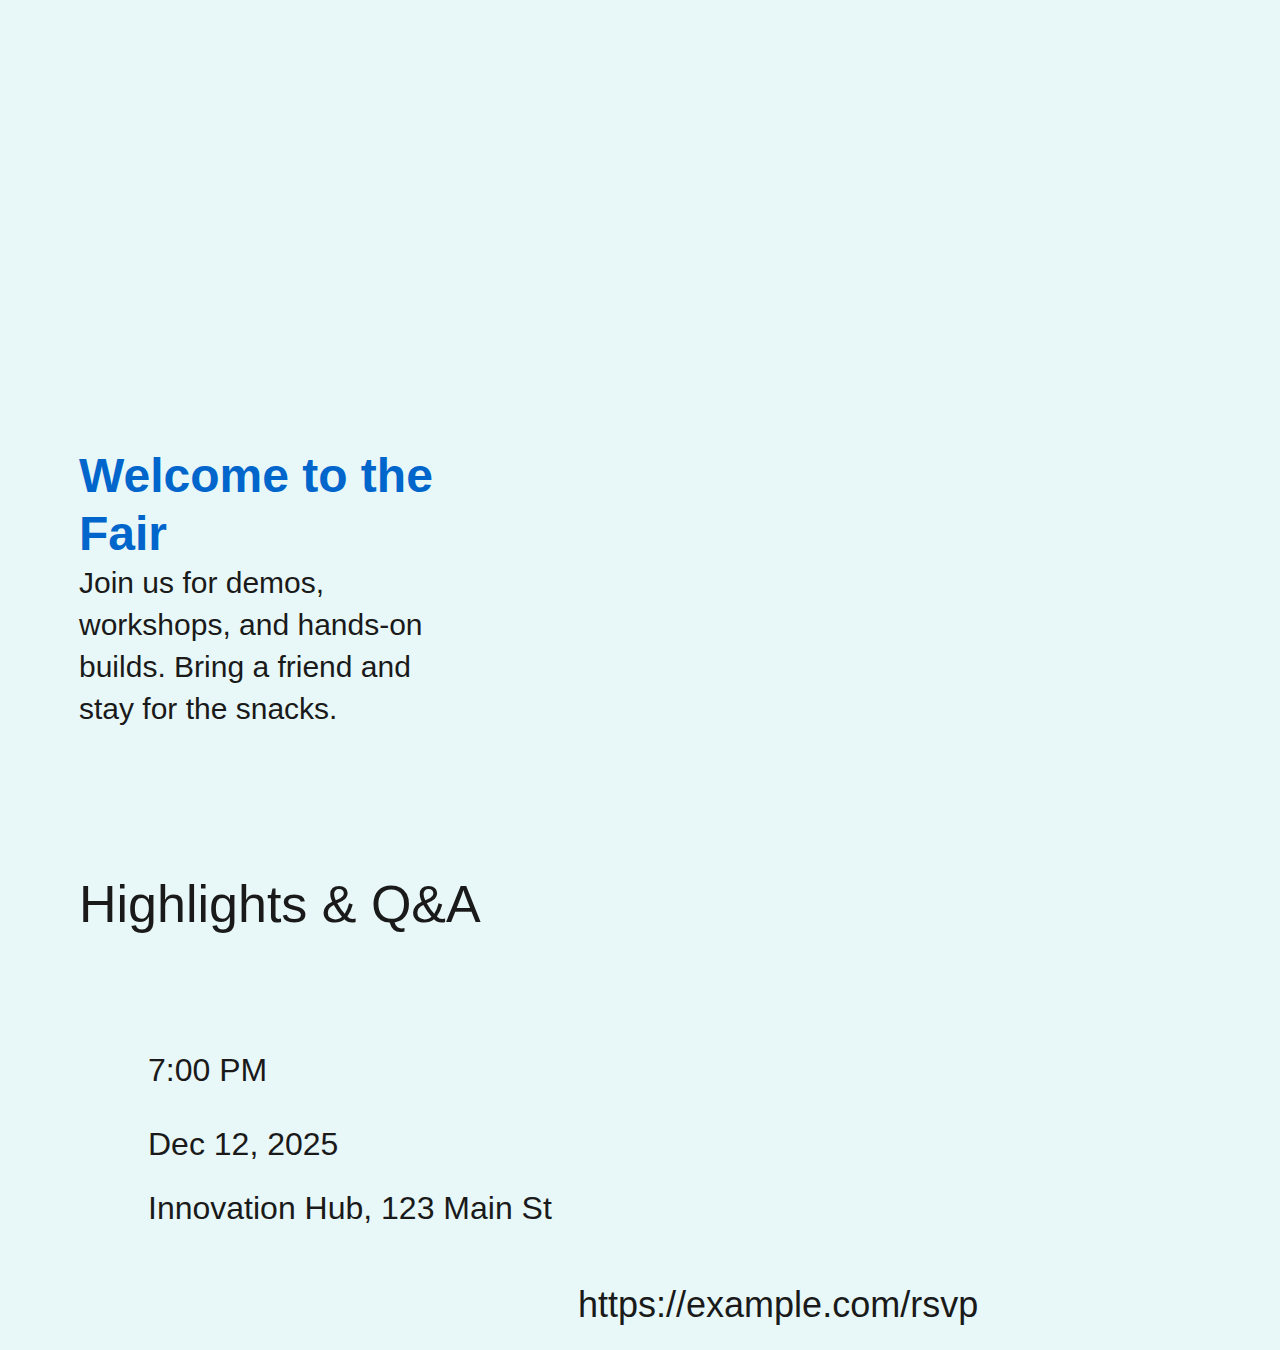
<file: test/output/GeneralOsvaldo_rendered.html>
<!doctype html>
<html>
  <head>
    <meta charset='utf-8' />
    <style>
      @page { size: 1080px 1350px; margin: 0; }
      html, body {
        margin: 0;
        padding: 0;
        width: 1080px;
        height: 1350px;
        overflow: hidden;
        background-image: url('file:///Users/eric/proj/league/infrastructure/flyer-template/test/examples/GeneralOsvaldo_template.png');
        background-size: 1080px 1350px;
        background-repeat: no-repeat;
        position: relative;
      }
      #container {
        position: relative;
        width: 1080px;
        height: 1350px;
      }
      /* Size-based font scaling for regions */
      .region {
        line-height: 1.2;
        display: flex;
        flex-direction: column;
        align-items: flex-start;
        justify-content: flex-start;
        padding: 8px;
        box-sizing: border-box;
        overflow: hidden;
        text-align: left;
      }
      .region.xs { font-size: 32px; }
      .region.sm { font-size: 52px; }
      .region.md { font-size: 72px; }
      .region.lg { font-size: 90px; }
      /* Specific tuning: URL regions often need smaller base size */
      .region.url { font-size: 36px; word-wrap: break-word; overflow-wrap: anywhere; text-align: center; }
      .region.qr_code { display: flex; align-items: center; justify-content: center; padding: 0; }
      .region.qr_code img { width: 90%; height: 90%; object-fit: contain; }
      /* Prevent text overflow and force text wrapping */
      .region h2, .region p, .region div, .region a { 
        overflow-wrap: break-word;
        word-wrap: break-word;
        word-break: break-word;
        hyphens: auto;
        margin: 0;
        max-width: 100%;
      }
      /* Stylesheet for flyer content */

html {
  background-color: rgb(232, 248, 248) !important;
}

body {
  font-family: 'Arial', 'Helvetica', sans-serif;
  background-color: rgb(232, 248, 248) !important;
  color: #1a1a1a;
  margin: 0;
  padding: 0;
  font-size: 80px;
}

h2 {
  font-size: 48px;
  font-weight: bold;
  margin: 0 0 16px 0;
  color: #0066cc;
  line-height: 1.2;
}

p {
  font-size: 30px;
  margin: 0;
  line-height: 1.4;
  font-weight: 500;
}

/* Main content region styling */
#flyte-content {
  padding: 20px;
  background-color: rgb(232, 248, 248) !important;
  width: 100%;
  height: 100%;
  box-sizing: border-box;
}

    </style>
  </head>
  <body>
    <div id="container">
      
        <div id="content" class="region md content" style="position: absolute; left: 71px; top: 439px; width: 390px; height: 408px; overflow: hidden;">
      <h2>Welcome to the Fair</h2><p>Join us for demos, workshops, and hands-on builds. Bring a friend and stay for the snacks.</p>
    </div>
    

        <div id="content2" class="region sm content2" style="position: absolute; left: 71px; top: 865px; width: 576px; height: 161px; overflow: hidden;">
      Highlights & Q&A
    </div>
    

        <div id="time" class="region xs time" style="position: absolute; left: 140px; top: 1043px; width: 507px; height: 50px; overflow: hidden;">
      7:00 PM
    </div>
    

        <div id="date" class="region xs date" style="position: absolute; left: 140px; top: 1117px; width: 507px; height: 49px; overflow: hidden;">
      Dec 12, 2025
    </div>
    

        <div id="place" class="region xs place" style="position: absolute; left: 140px; top: 1181px; width: 507px; height: 50px; overflow: hidden;">
      Innovation Hub, 123 Main St
    </div>
    

        <div id="url" class="region xs url" style="position: absolute; left: 570px; top: 1275px; width: 466px; height: 50px; overflow: hidden;">
      https://example.com/rsvp
    </div>
    
    </div>
  </body>
</html>
</file>
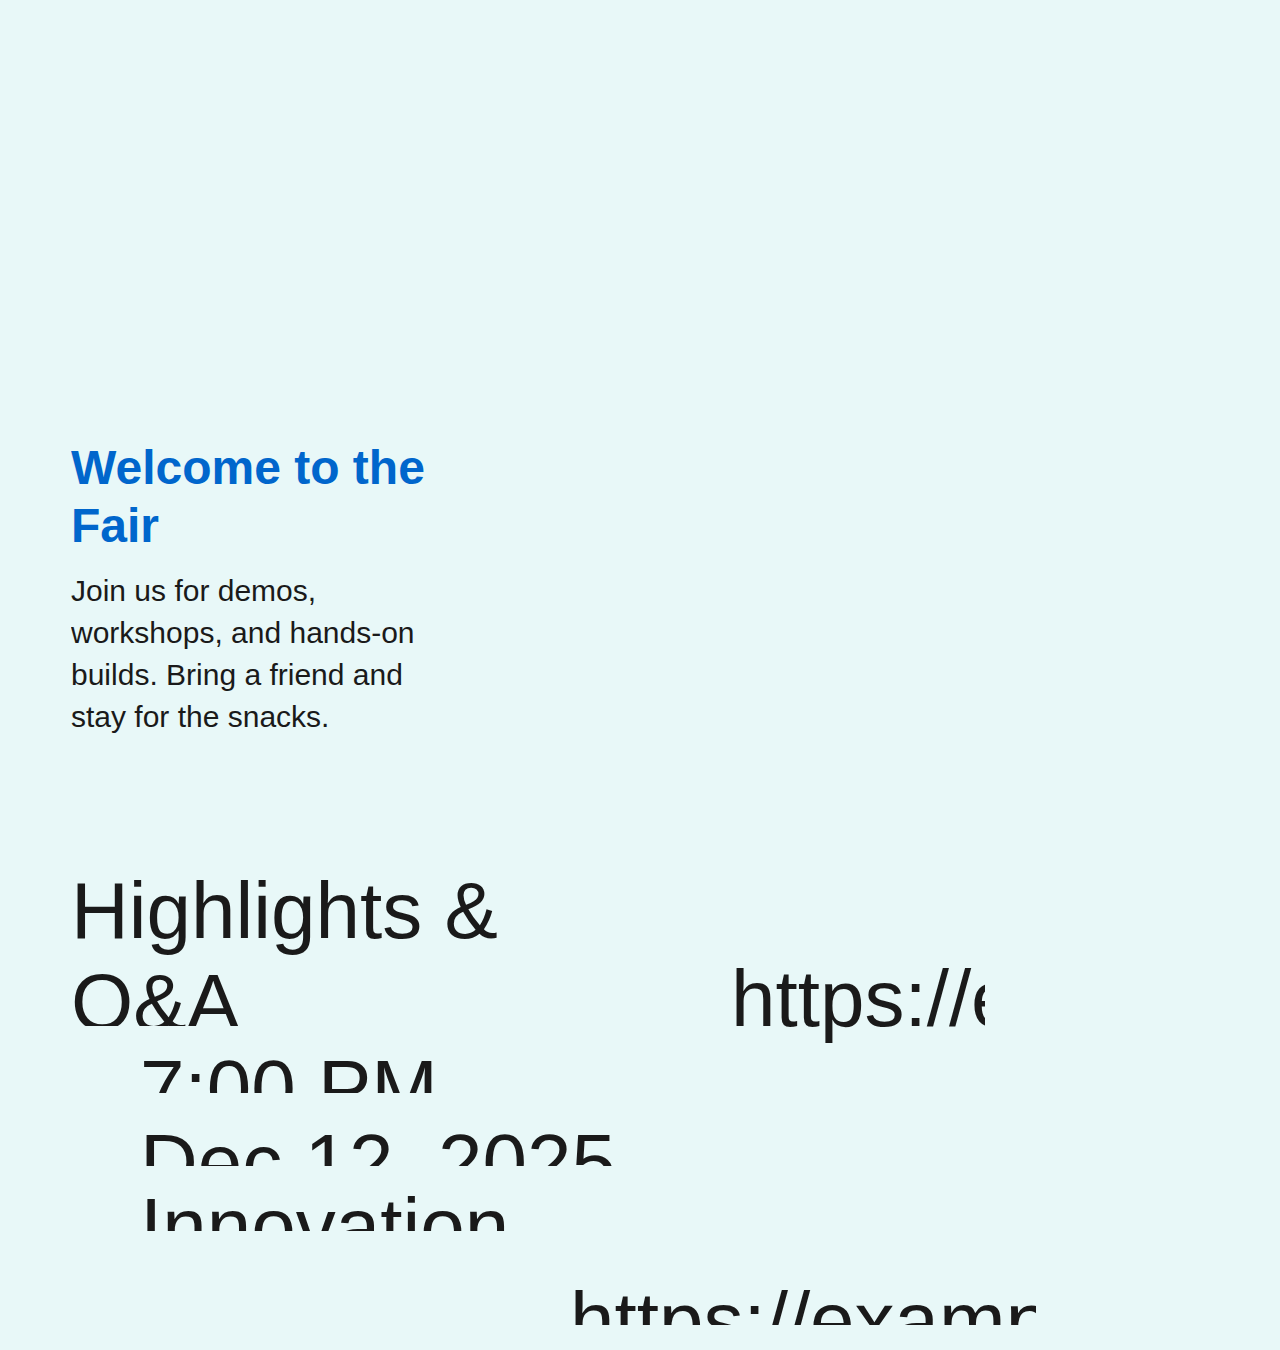
<file: test/output/GeneralOsvaldoQRC_rendered.html>
<!doctype html>
<html>
  <head>
    <meta charset='utf-8' />
    <style>
      @page { size: 1080px 1350px; margin: 0; }
      html, body {
        margin: 0;
        padding: 0;
        width: 1080px;
        height: 1350px;
        overflow: hidden;
        background-image: url('file:///Users/eric/proj/league/infrastructure/flyer-template/test/examples/GeneralOsvaldoQRC_template.png');
        background-size: 1080px 1350px;
        background-repeat: no-repeat;
        position: relative;
      }
      #container {
        position: relative;
        width: 1080px;
        height: 1350px;
      }
      /* Stylesheet for flyer content */

html {
  background-color: rgb(232, 248, 248) !important;
}

body {
  font-family: 'Arial', 'Helvetica', sans-serif;
  background-color: rgb(232, 248, 248) !important;
  color: #1a1a1a;
  margin: 0;
  padding: 0;
  font-size: 80px;
}

h2 {
  font-size: 48px;
  font-weight: bold;
  margin: 0 0 16px 0;
  color: #0066cc;
  line-height: 1.2;
}

p {
  font-size: 30px;
  margin: 0;
  line-height: 1.4;
  font-weight: 500;
}

/* Main content region styling */
#flyte-content {
  padding: 20px;
  background-color: rgb(232, 248, 248) !important;
  width: 100%;
  height: 100%;
  box-sizing: border-box;
}

    </style>
  </head>
  <body>
    <div id="container">
      
    <div style="position: absolute; left: 71px; top: 439px; width: 390px; height: 408px; overflow: hidden;">
      <h2>Welcome to the Fair</h2><p>Join us for demos, workshops, and hands-on builds. Bring a friend and stay for the snacks.</p>
    </div>
    

    <div style="position: absolute; left: 71px; top: 865px; width: 576px; height: 161px; overflow: hidden;">
      Highlights & Q&A
    </div>
    

    <div style="position: absolute; left: 731px; top: 953px; width: 254px; height: 253px; overflow: hidden;">
      https://example.com/register
    </div>
    

    <div style="position: absolute; left: 140px; top: 1043px; width: 507px; height: 50px; overflow: hidden;">
      7:00 PM
    </div>
    

    <div style="position: absolute; left: 140px; top: 1117px; width: 507px; height: 49px; overflow: hidden;">
      Dec 12, 2025
    </div>
    

    <div style="position: absolute; left: 140px; top: 1181px; width: 507px; height: 50px; overflow: hidden;">
      Innovation Hub, 123 Main St
    </div>
    

    <div style="position: absolute; left: 570px; top: 1275px; width: 466px; height: 50px; overflow: hidden;">
      https://example.com/rsvp
    </div>
    
    </div>
  </body>
</html>
</file>
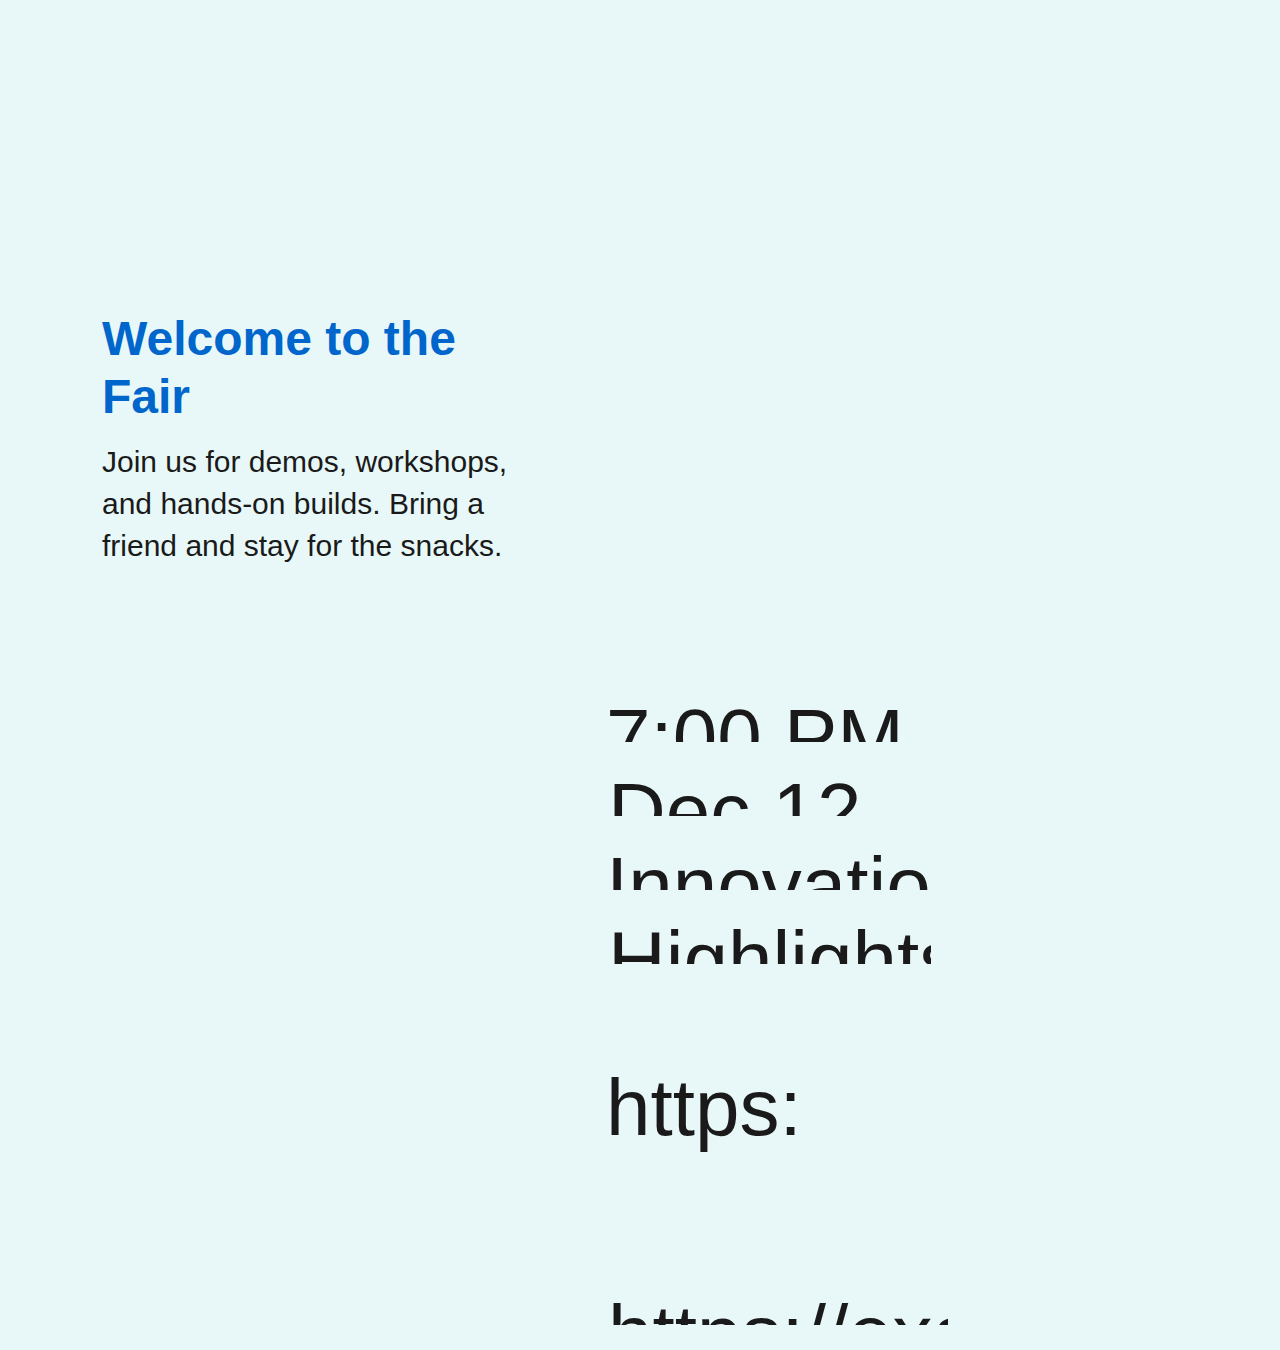
<file: test/output/GeneralTech_rendered.html>
<!doctype html>
<html>
  <head>
    <meta charset='utf-8' />
    <style>
      @page { size: 1080px 1350px; margin: 0; }
      html, body {
        margin: 0;
        padding: 0;
        width: 1080px;
        height: 1350px;
        overflow: hidden;
        background-image: url('file:///Users/eric/proj/league/infrastructure/flyer-template/test/examples/GeneralTech_template.png');
        background-size: 1080px 1350px;
        background-repeat: no-repeat;
        position: relative;
      }
      #container {
        position: relative;
        width: 1080px;
        height: 1350px;
      }
      /* Stylesheet for flyer content */

html {
  background-color: rgb(232, 248, 248) !important;
}

body {
  font-family: 'Arial', 'Helvetica', sans-serif;
  background-color: rgb(232, 248, 248) !important;
  color: #1a1a1a;
  margin: 0;
  padding: 0;
  font-size: 80px;
}

h2 {
  font-size: 48px;
  font-weight: bold;
  margin: 0 0 16px 0;
  color: #0066cc;
  line-height: 1.2;
}

p {
  font-size: 30px;
  margin: 0;
  line-height: 1.4;
  font-weight: 500;
}

/* Main content region styling */
#flyte-content {
  padding: 20px;
  background-color: rgb(232, 248, 248) !important;
  width: 100%;
  height: 100%;
  box-sizing: border-box;
}

    </style>
  </head>
  <body>
    <div id="container">
      
    <div style="position: absolute; left: 102px; top: 310px; width: 448px; height: 432px; overflow: hidden;">
      <h2>Welcome to the Fair</h2><p>Join us for demos, workshops, and hands-on builds. Bring a friend and stay for the snacks.</p>
    </div>
    

    <div style="position: absolute; left: 606px; top: 692px; width: 323px; height: 50px; overflow: hidden;">
      7:00 PM
    </div>
    

    <div style="position: absolute; left: 608px; top: 766px; width: 323px; height: 50px; overflow: hidden;">
      Dec 12, 2025
    </div>
    

    <div style="position: absolute; left: 606px; top: 840px; width: 323px; height: 50px; overflow: hidden;">
      Innovation Hub, 123 Main St
    </div>
    

    <div style="position: absolute; left: 608px; top: 914px; width: 323px; height: 50px; overflow: hidden;">
      Highlights & Q&A
    </div>
    

    <div style="position: absolute; left: 606px; top: 1062px; width: 191px; height: 190px; overflow: hidden;">
      https://example.com/register
    </div>
    

    <div style="position: absolute; left: 608px; top: 1288px; width: 340px; height: 37px; overflow: hidden;">
      https://example.com/rsvp
    </div>
    
    </div>
  </body>
</html>
</file>
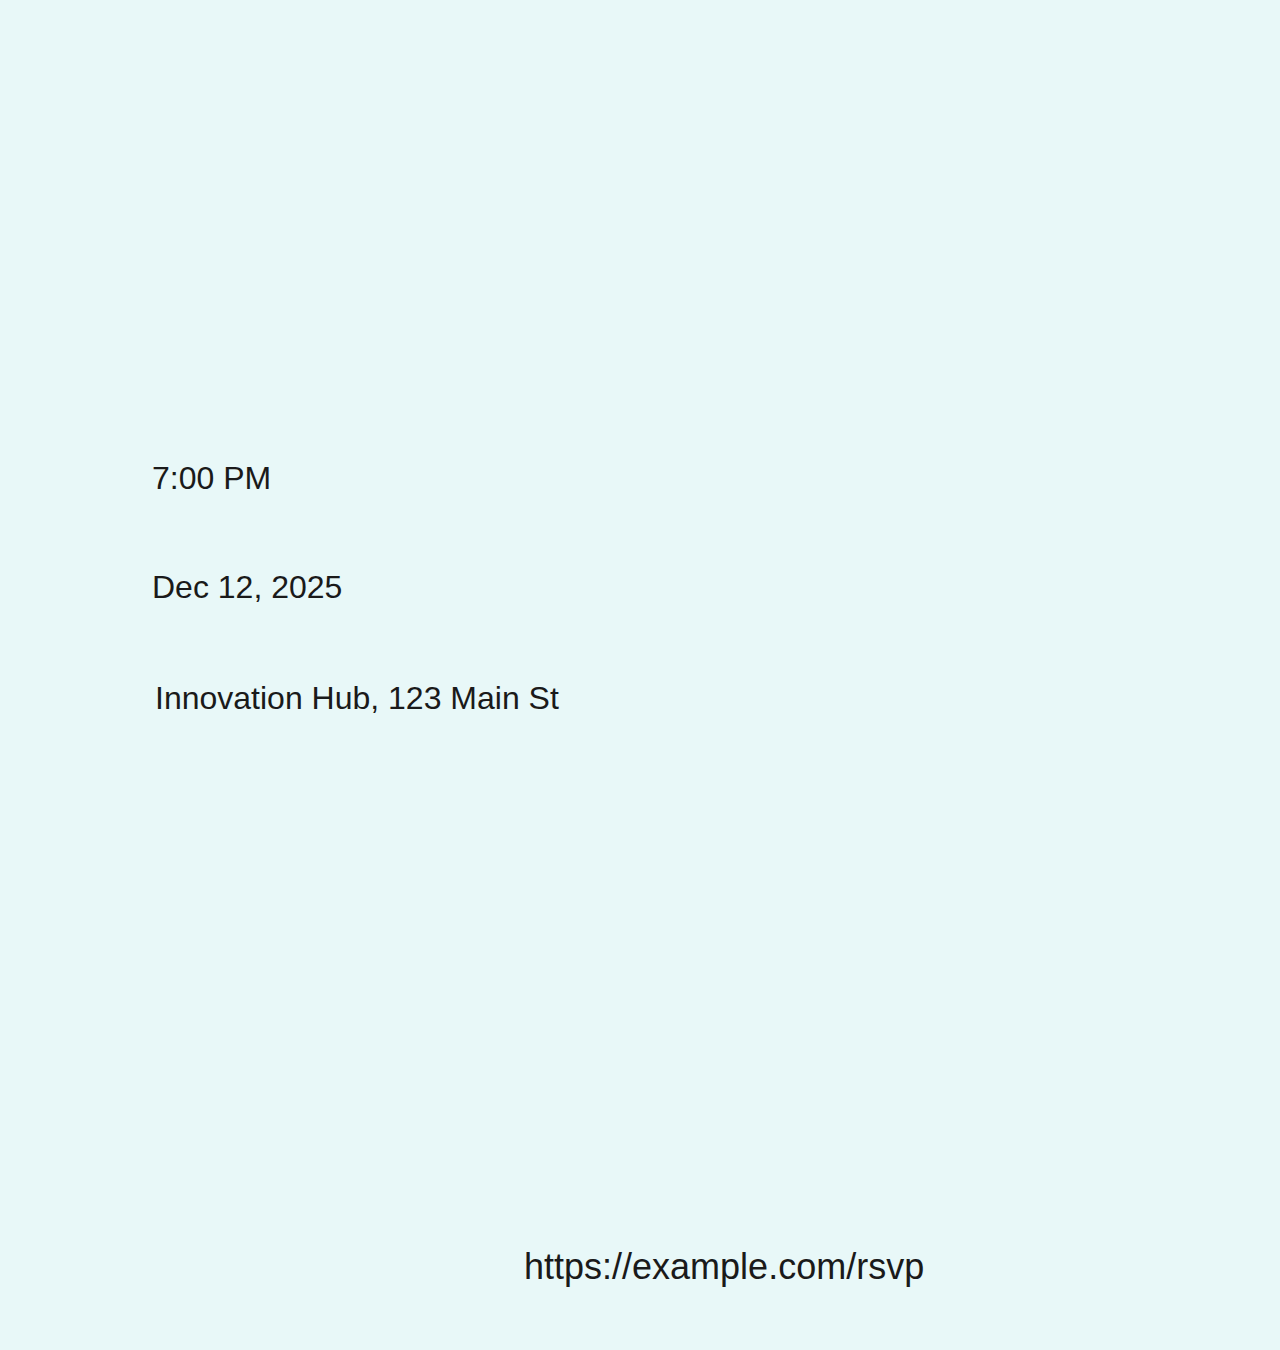
<file: test/output/LicenseToCode_rendered.html>
<!doctype html>
<html>
  <head>
    <meta charset='utf-8' />
    <style>
      @page { size: 1080px 1350px; margin: 0; }
      html, body {
        margin: 0;
        padding: 0;
        width: 1080px;
        height: 1350px;
        overflow: hidden;
        background-image: url('file:///Users/eric/proj/league/infrastructure/flyer-template/test/examples/LicenseToCode_template.png');
        background-size: 1080px 1350px;
        background-repeat: no-repeat;
        position: relative;
      }
      #container {
        position: relative;
        width: 1080px;
        height: 1350px;
      }
      /* Size-based font scaling for regions */
      .region {
        line-height: 1.2;
        display: flex;
        flex-direction: column;
        align-items: flex-start;
        justify-content: flex-start;
        padding: 8px;
        box-sizing: border-box;
        overflow: hidden;
        text-align: left;
      }
      .region.xs { font-size: 32px; }
      .region.sm { font-size: 52px; }
      .region.md { font-size: 72px; }
      .region.lg { font-size: 90px; }
      /* Specific tuning: URL regions often need smaller base size */
      .region.url { font-size: 36px; word-wrap: break-word; overflow-wrap: anywhere; text-align: center; }
      .region.qr_code { display: flex; align-items: center; justify-content: center; padding: 0; }
      .region.qr_code img { width: 90%; height: 90%; object-fit: contain; }
      /* Prevent text overflow and force text wrapping */
      .region h2, .region p, .region div, .region a { 
        overflow-wrap: break-word;
        word-wrap: break-word;
        word-break: break-word;
        hyphens: auto;
        margin: 0;
        max-width: 100%;
      }
      /* Stylesheet for flyer content */

html {
  background-color: rgb(232, 248, 248) !important;
}

body {
  font-family: 'Arial', 'Helvetica', sans-serif;
  background-color: rgb(232, 248, 248) !important;
  color: #1a1a1a;
  margin: 0;
  padding: 0;
  font-size: 80px;
}

h2 {
  font-size: 48px;
  font-weight: bold;
  margin: 0 0 16px 0;
  color: #0066cc;
  line-height: 1.2;
}

p {
  font-size: 30px;
  margin: 0;
  line-height: 1.4;
  font-weight: 500;
}

/* Main content region styling */
#flyte-content {
  padding: 20px;
  background-color: rgb(232, 248, 248) !important;
  width: 100%;
  height: 100%;
  box-sizing: border-box;
}

    </style>
  </head>
  <body>
    <div id="container">
      
        <div id="time" class="region xs time" style="position: absolute; left: 144px; top: 451px; width: 486px; height: 93px; overflow: hidden;">
      7:00 PM
    </div>
    

        <div id="date" class="region xs date" style="position: absolute; left: 144px; top: 560px; width: 486px; height: 92px; overflow: hidden;">
      Dec 12, 2025
    </div>
    

        <div id="place" class="region xs place" style="position: absolute; left: 147px; top: 671px; width: 486px; height: 93px; overflow: hidden;">
      Innovation Hub, 123 Main St
    </div>
    

        <div id="url" class="region sm url" style="position: absolute; left: 516px; top: 1237px; width: 544px; height: 93px; overflow: hidden;">
      https://example.com/rsvp
    </div>
    
    </div>
  </body>
</html>
</file>
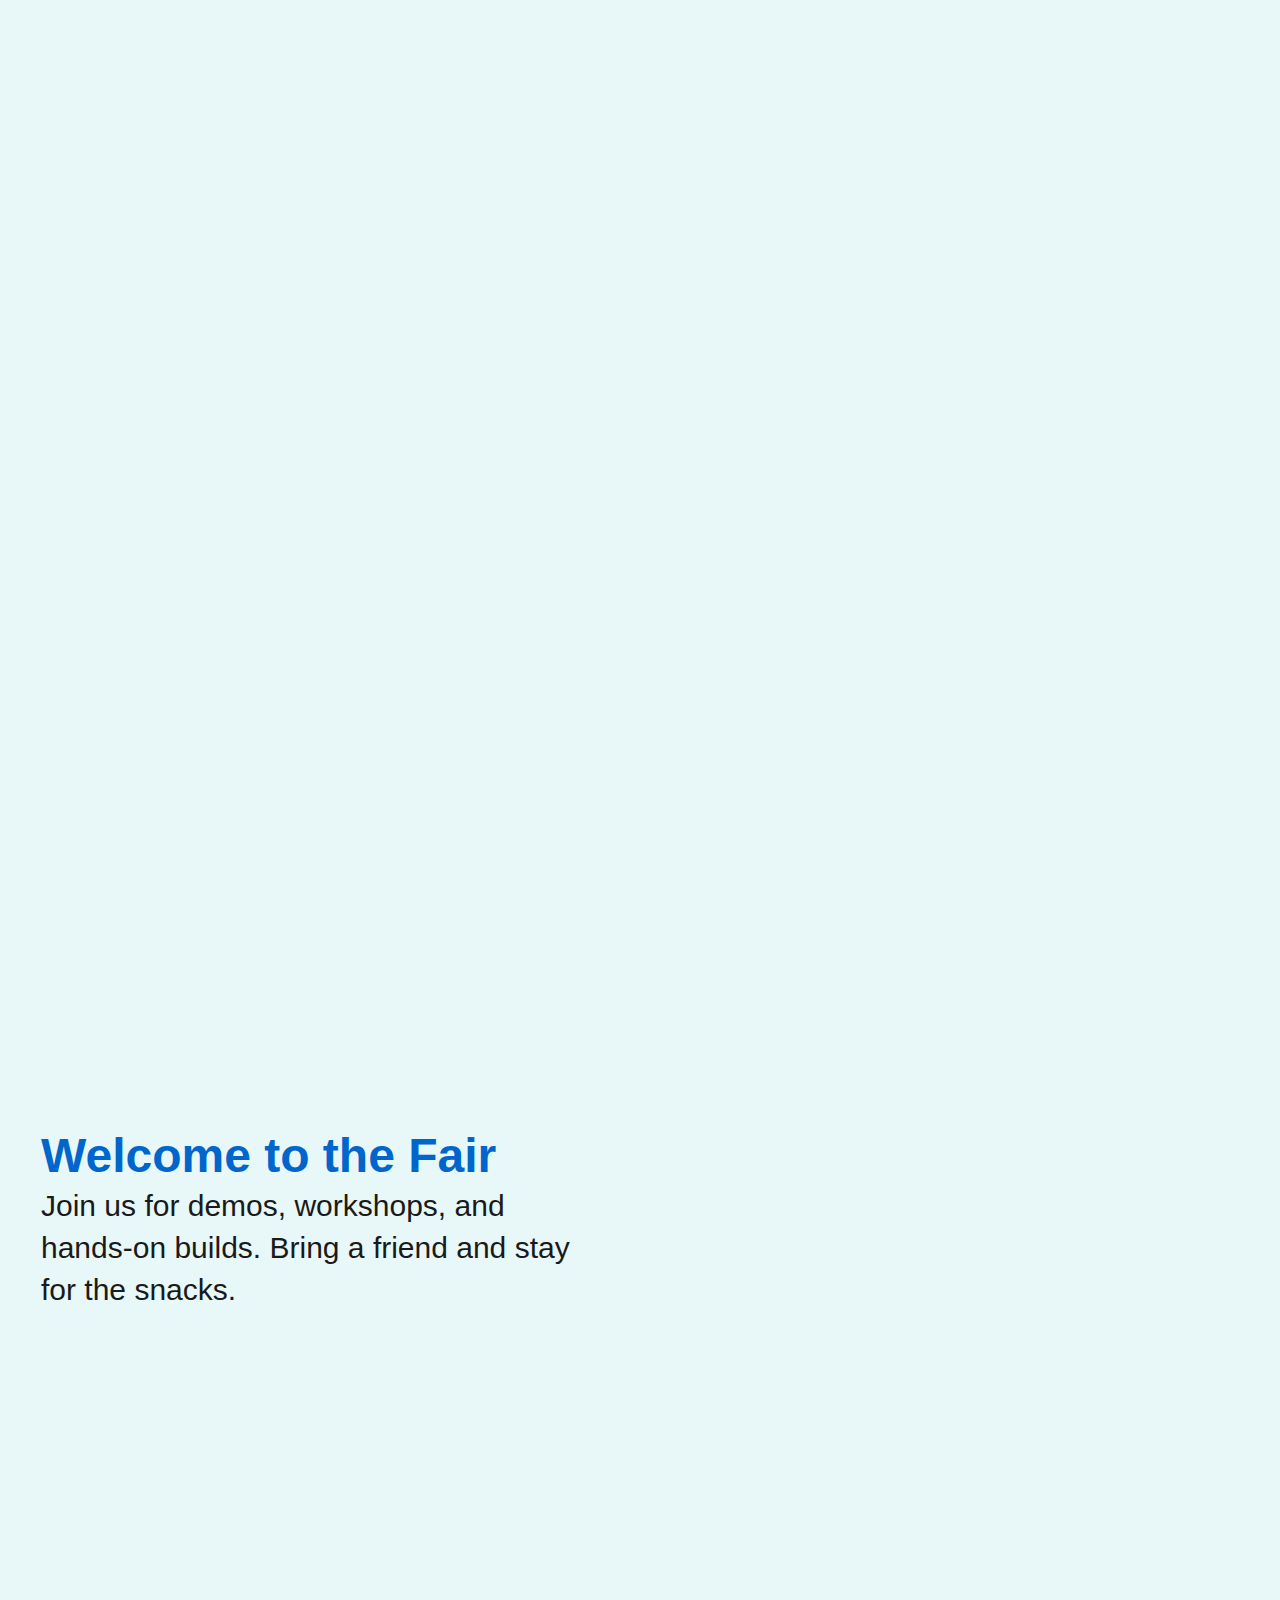
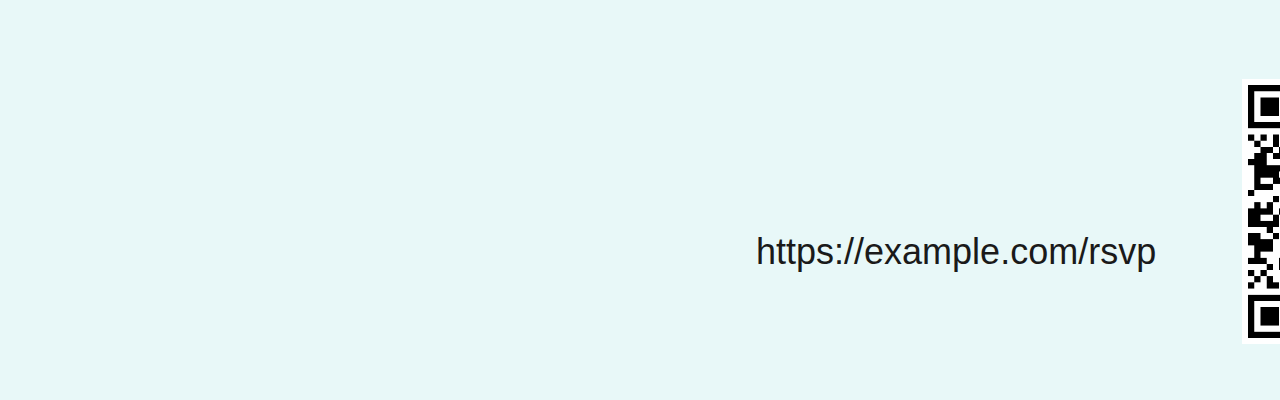
<file: test/output/MeritBadges_rendered.html>
<!doctype html>
<html>
  <head>
    <meta charset='utf-8' />
    <style>
      @page { size: 1545px 2000px; margin: 0; }
      html, body {
        margin: 0;
        padding: 0;
        width: 1545px;
        height: 2000px;
        overflow: hidden;
        background-image: url('file:///Users/eric/proj/league/infrastructure/flyer-template/test/examples/MeritBadges_template.png');
        background-size: 1545px 2000px;
        background-repeat: no-repeat;
        position: relative;
      }
      #container {
        position: relative;
        width: 1545px;
        height: 2000px;
      }
      /* Size-based font scaling for regions */
      .region {
        line-height: 1.2;
        display: flex;
        flex-direction: column;
        align-items: flex-start;
        justify-content: flex-start;
        padding: 8px;
        box-sizing: border-box;
        overflow: hidden;
        text-align: left;
      }
      .region.xs { font-size: 32px; }
      .region.sm { font-size: 52px; }
      .region.md { font-size: 72px; }
      .region.lg { font-size: 90px; }
      /* Specific tuning: URL regions often need smaller base size */
      .region.url { font-size: 36px; word-wrap: break-word; overflow-wrap: anywhere; text-align: center; }
      .region.qr_code { display: flex; align-items: center; justify-content: center; padding: 0; }
      .region.qr_code img { width: 90%; height: 90%; object-fit: contain; }
      /* Prevent text overflow and force text wrapping */
      .region h2, .region p, .region div, .region a { 
        overflow-wrap: break-word;
        word-wrap: break-word;
        word-break: break-word;
        hyphens: auto;
        margin: 0;
        max-width: 100%;
      }
      /* Stylesheet for flyer content */

html {
  background-color: rgb(232, 248, 248) !important;
}

body {
  font-family: 'Arial', 'Helvetica', sans-serif;
  background-color: rgb(232, 248, 248) !important;
  color: #1a1a1a;
  margin: 0;
  padding: 0;
  font-size: 80px;
}

h2 {
  font-size: 48px;
  font-weight: bold;
  margin: 0 0 16px 0;
  color: #0066cc;
  line-height: 1.2;
}

p {
  font-size: 30px;
  margin: 0;
  line-height: 1.4;
  font-weight: 500;
}

/* Main content region styling */
#flyte-content {
  padding: 20px;
  background-color: rgb(232, 248, 248) !important;
  width: 100%;
  height: 100%;
  box-sizing: border-box;
}

    </style>
  </head>
  <body>
    <div id="container">
      
        <div id="content" class="region lg content" style="position: absolute; left: 33px; top: 1119px; width: 574px; height: 669px; overflow: hidden;">
      <h2>Welcome to the Fair</h2><p>Join us for demos, workshops, and hands-on builds. Bring a friend and stay for the snacks.</p>
    </div>
    

        <div id="qr_code" class="region sm qr_code" style="position: absolute; left: 1242px; top: 1678px; width: 265px; height: 267px; overflow: hidden;">
      <img alt='QR' src='[data-uri]' style='width:100%;height:100%;object-fit:contain;' />
    </div>
    

        <div id="url" class="region xs url" style="position: absolute; left: 748px; top: 1822px; width: 462px; height: 95px; overflow: hidden;">
      https://example.com/rsvp
    </div>
    
    </div>
  </body>
</html>
</file>
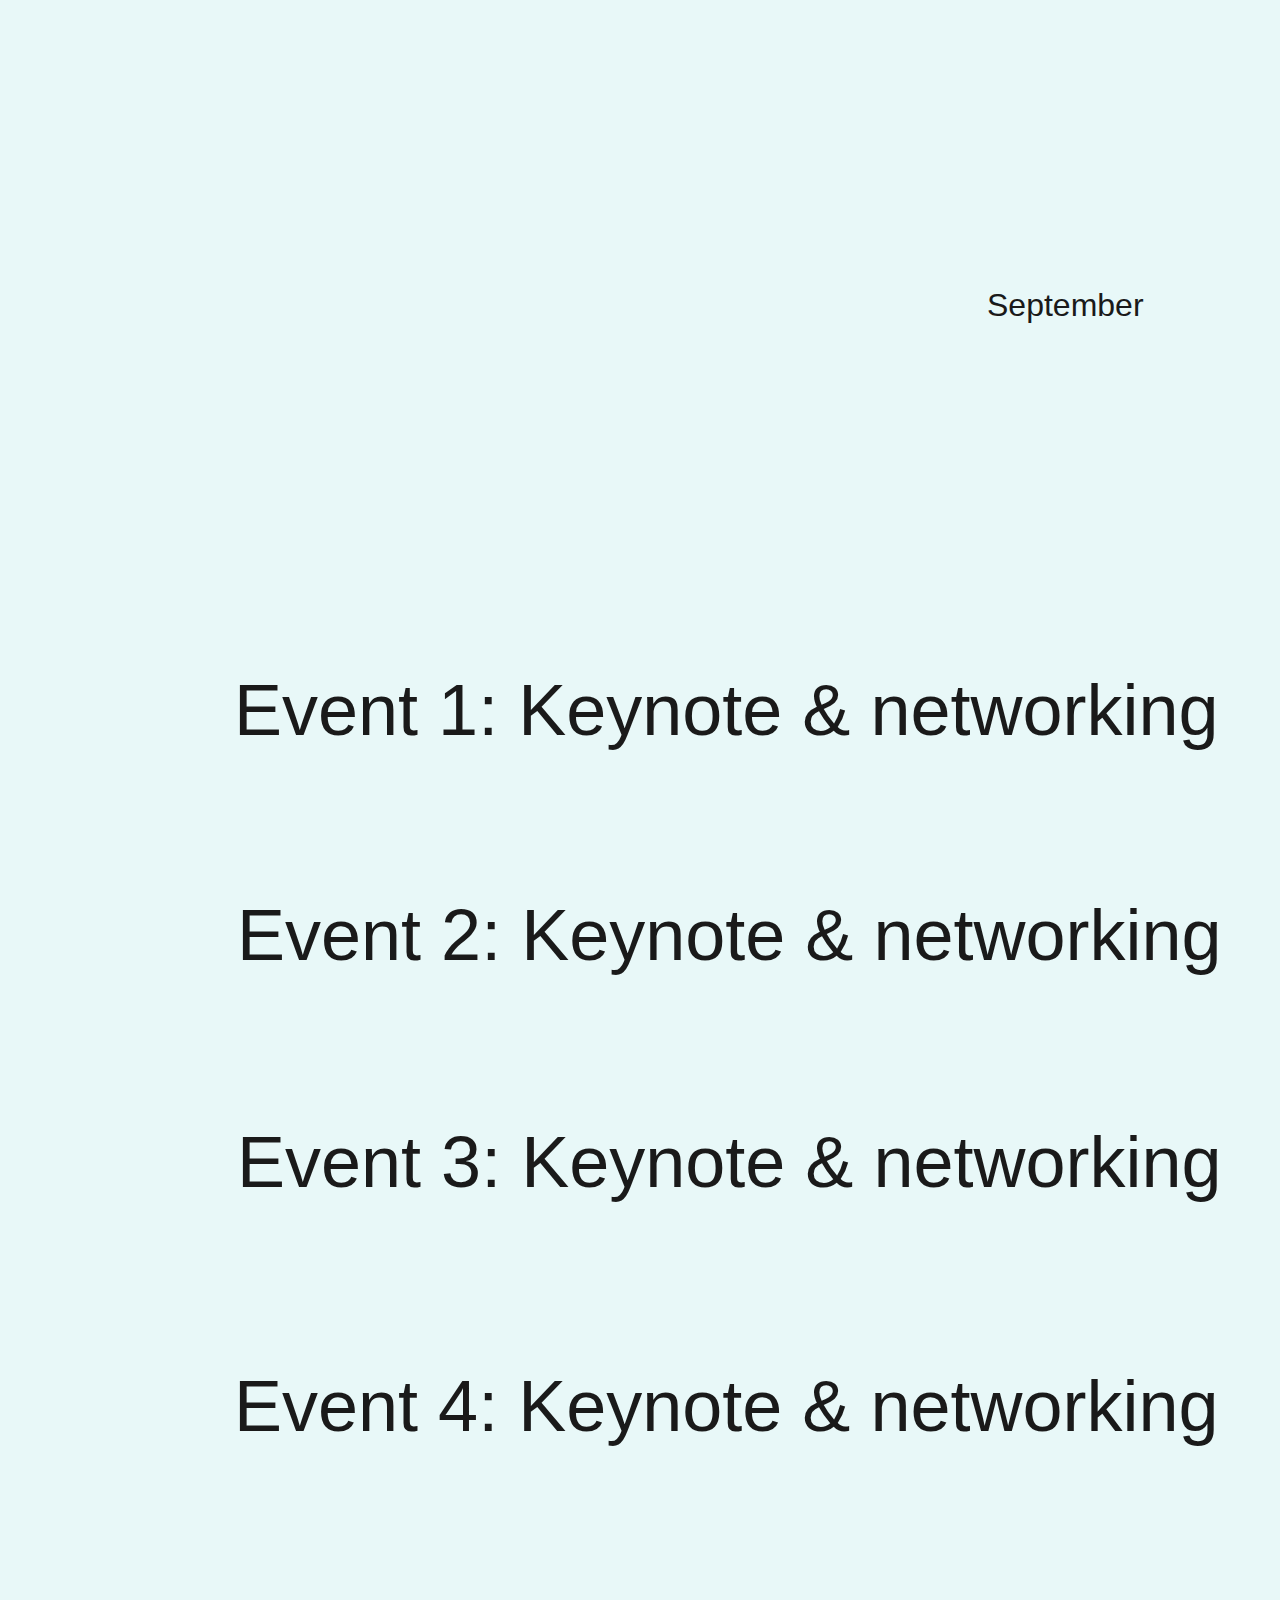
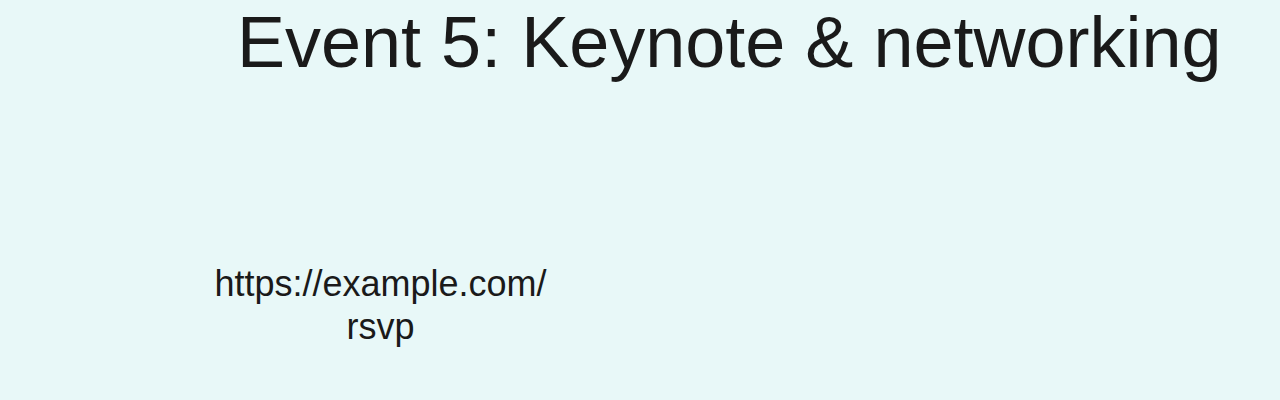
<file: test/output/SeptEvents_rendered.html>
<!doctype html>
<html>
  <head>
    <meta charset='utf-8' />
    <style>
      @page { size: 1545px 2000px; margin: 0; }
      html, body {
        margin: 0;
        padding: 0;
        width: 1545px;
        height: 2000px;
        overflow: hidden;
        background-image: url('file:///Users/eric/proj/league/infrastructure/flyer-template/test/examples/SeptEvents_template.png');
        background-size: 1545px 2000px;
        background-repeat: no-repeat;
        position: relative;
      }
      #container {
        position: relative;
        width: 1545px;
        height: 2000px;
      }
      /* Size-based font scaling for regions */
      .region {
        line-height: 1.2;
        display: flex;
        flex-direction: column;
        align-items: flex-start;
        justify-content: flex-start;
        padding: 8px;
        box-sizing: border-box;
        overflow: hidden;
        text-align: left;
      }
      .region.xs { font-size: 32px; }
      .region.sm { font-size: 52px; }
      .region.md { font-size: 72px; }
      .region.lg { font-size: 90px; }
      /* Specific tuning: URL regions often need smaller base size */
      .region.url { font-size: 36px; word-wrap: break-word; overflow-wrap: anywhere; text-align: center; }
      .region.qr_code { display: flex; align-items: center; justify-content: center; padding: 0; }
      .region.qr_code img { width: 90%; height: 90%; object-fit: contain; }
      /* Prevent text overflow and force text wrapping */
      .region h2, .region p, .region div, .region a { 
        overflow-wrap: break-word;
        word-wrap: break-word;
        word-break: break-word;
        hyphens: auto;
        margin: 0;
        max-width: 100%;
      }
      /* Stylesheet for flyer content */

html {
  background-color: rgb(232, 248, 248) !important;
}

body {
  font-family: 'Arial', 'Helvetica', sans-serif;
  background-color: rgb(232, 248, 248) !important;
  color: #1a1a1a;
  margin: 0;
  padding: 0;
  font-size: 80px;
}

h2 {
  font-size: 48px;
  font-weight: bold;
  margin: 0 0 16px 0;
  color: #0066cc;
  line-height: 1.2;
}

p {
  font-size: 30px;
  margin: 0;
  line-height: 1.4;
  font-weight: 500;
}

/* Main content region styling */
#flyte-content {
  padding: 20px;
  background-color: rgb(232, 248, 248) !important;
  width: 100%;
  height: 100%;
  box-sizing: border-box;
}

    </style>
  </head>
  <body>
    <div id="container">
      
        <div id="month_name" class="region xs month_name" style="position: absolute; left: 979px; top: 278px; width: 363px; height: 122px; overflow: hidden;">
      September
    </div>
    

        <div id="event_1" class="region md event_1" style="position: absolute; left: 226px; top: 659px; width: 1114px; height: 196px; overflow: hidden;">
      Event 1: Keynote & networking
    </div>
    

        <div id="event_2" class="region md event_2" style="position: absolute; left: 229px; top: 884px; width: 1115px; height: 197px; overflow: hidden;">
      Event 2: Keynote & networking
    </div>
    

        <div id="event_3" class="region md event_3" style="position: absolute; left: 229px; top: 1111px; width: 1115px; height: 197px; overflow: hidden;">
      Event 3: Keynote & networking
    </div>
    

        <div id="event_4" class="region md event_4" style="position: absolute; left: 226px; top: 1355px; width: 1114px; height: 197px; overflow: hidden;">
      Event 4: Keynote & networking
    </div>
    

        <div id="event_5" class="region md event_5" style="position: absolute; left: 229px; top: 1591px; width: 1115px; height: 196px; overflow: hidden;">
      Event 5: Keynote & networking
    </div>
    

        <div id="url" class="region xs url" style="position: absolute; left: 203px; top: 1854px; width: 355px; height: 119px; overflow: hidden;">
      https://example.com/rsvp
    </div>
    
    </div>
  </body>
</html>
</file>
